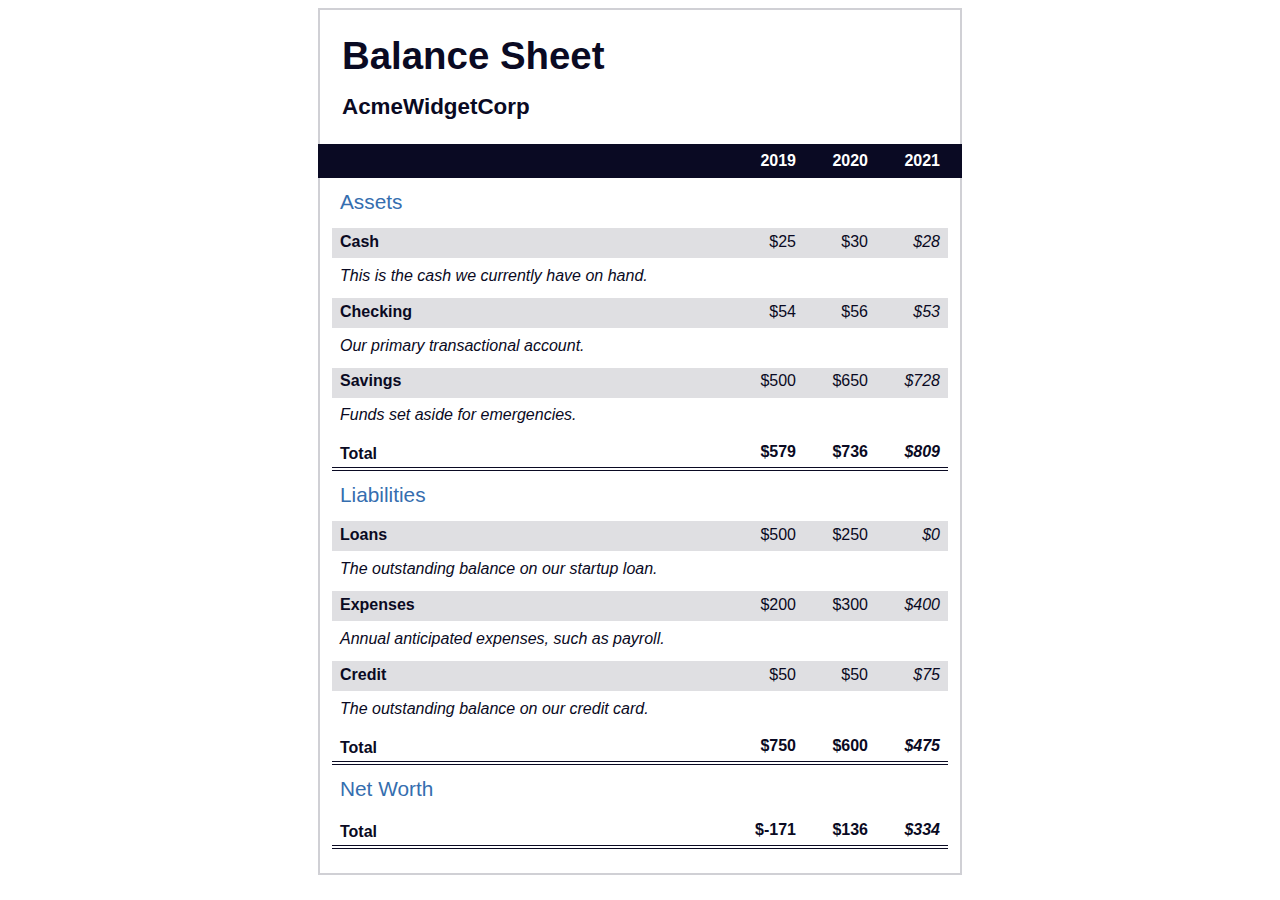
<file: HTML_CSS/Balance Sheet/index.html>
<!DOCTYPE html>
<html lang="en">
  <head>
    <meta charset="UTF-8">
    <meta name="viewport" content="width=device-width, initial-scale=1.0">
    <title>Balance Sheet</title>
    <link rel="stylesheet" href="./styles.css">
  </head>
  <body>
    <main>
      <section>
        <h1>
          <span class="flex">
            <span>AcmeWidgetCorp</span>
            <span>Balance Sheet</span>
          </span>
        </h1>
        <div id="years" aria-hidden="true">
          <span class="year">2019</span>
          <span class="year">2020</span>
          <span class="year">2021</span>
        </div>
        <div class="table-wrap">
          <table>
            <caption>Assets</caption>
            <thead>
              <tr>
                <td></td>
                <th><span class="sr-only year">2019</span></th>
                <th><span class="sr-only year">2020</span></th>
                <th class="current"><span class="sr-only year">2021</span></th>
              </tr>
            </thead>
            <tbody>
              <tr class="data">
                <th>Cash <span class="description">This is the cash we currently have on hand.</span></th>
                <td>$25</td>
                <td>$30</td>
                <td class="current">$28</td>
              </tr>
              <tr class="data">
                <th>Checking <span class="description">Our primary transactional account.</span></th>
                <td>$54</td>
                <td>$56</td>
                <td class="current">$53</td>
              </tr>
              <tr class="data">
                <th>Savings <span class="description">Funds set aside for emergencies.</span></th>
                <td>$500</td>
                <td>$650</td>
                <td class="current">$728</td>
              </tr>
              <tr class="total">
                <th>Total <span class="sr-only">Assets</span></th>
                <td>$579</td>
                <td>$736</td>
                <td class="current">$809</td>
              </tr>
            </tbody>
          </table>
          <table>
            <caption>Liabilities</caption>
            <thead>
              <tr>
              <td></td>
              <th><span class="sr-only">2019</span></th>
              <th><span class="sr-only">2020</span></th>
              <th><span class="sr-only">2021</span></th>
              </tr>
            </thead>
            <tbody>
              <tr class="data">
                <th>Loans <span class="description">The outstanding balance on our startup loan.</span></th>
                <td>$500</td>
                <td>$250</td>
                <td class="current">$0</td>
              </tr>
              <tr class="data">
                <th>Expenses <span class="description">Annual anticipated expenses, such as payroll.</span></th>
                <td>$200</td>
                <td>$300</td>
                <td class="current">$400</td>
              </tr>
              <tr class="data">
                <th>Credit <span class="description">The outstanding balance on our credit card.</span></th>
                <td>$50</td>
                <td>$50</td>
                <td class="current">$75</td>
              </tr>
              <tr class="total">
                <th>Total <span class="sr-only">Liabilities</span></th>
                <td>$750</td>
                <td>$600</td>
                <td class="current">$475</td>
              </tr>
            </tbody>
          </table>
          <table>
            <caption>Net Worth</caption>
            <thead>
              <tr>
              <td></td>
              <th><span class="sr-only">2019</span></th>
              <th><span class="sr-only">2020</span></th>
              <th><span class="sr-only">2021</span></th>
              </tr>
            </thead>
            <tbody>
              <tr class="total">
                <th>Total <span class="sr-only">Net Worth</span></th>
                <td>$-171</td>
                <td>$136</td>
                <td class="current">$334</td>
              </tr>
            </tbody>
          </table>
        </div>
      </section>
    </main>
  </body>
</html>
</file>
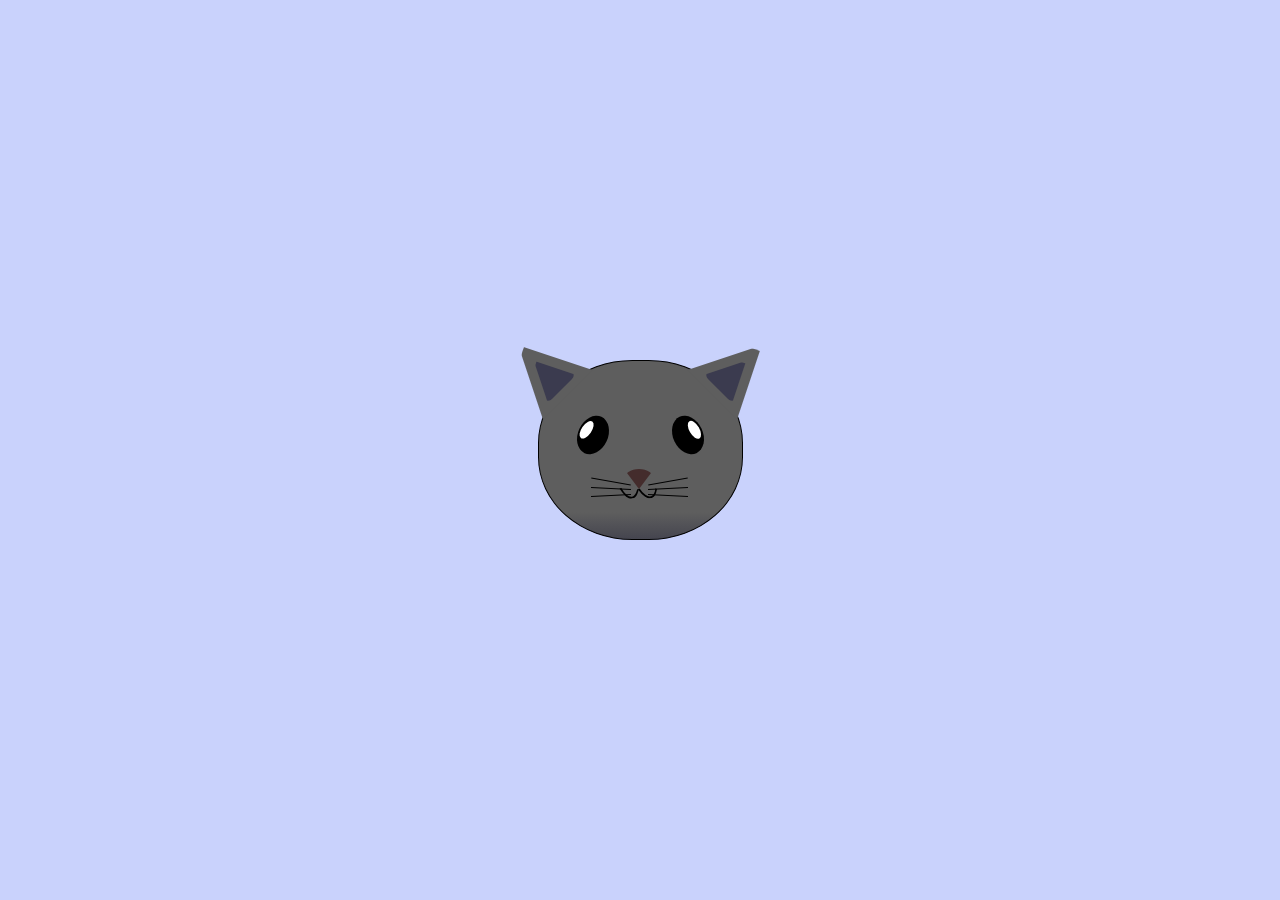
<file: HTML_CSS/Cat Painting/index.html>
<!DOCTYPE html>
<html lang="en">
<head>
    <meta charset="UTF-8">
    <title>fCC Cat Painting</title>
    <link rel="stylesheet" href="./styles.css">
</head>
<body>
    <main>
      <div class="cat-head">
        <div class="cat-ears">
          <div class="cat-left-ear">
            <div class="cat-left-inner-ear"></div>
          </div>
          <div class="cat-right-ear">
            <div class="cat-right-inner-ear"></div>
          </div>
        </div>

        <div class="cat-eyes">
          <div class="cat-left-eye">
            <div class="cat-left-inner-eye"></div>
          </div>
          <div class="cat-right-eye">
            <div class="cat-right-inner-eye"></div>
          </div>
        </div>
        
        <div class="cat-nose"></div>

        <div class="cat-mouth">
          <div class="cat-mouth-line-left"></div>
          <div class="cat-mouth-line-right"></div>
        </div>

        <div class="cat-whiskers">
          <div class="cat-whiskers-left">
            <div class="cat-whisker-left-top"></div>
            <div class="cat-whisker-left-middle"></div>
            <div class="cat-whisker-left-bottom"></div>
          </div>
          <div class="cat-whiskers-right">
            <div class="cat-whisker-right-top"></div>
            <div class="cat-whisker-right-middle"></div>
            <div class="cat-whisker-right-bottom"></div>
          </div>
        </div>

      </div>
    </main>
</body>
</html>
</file>
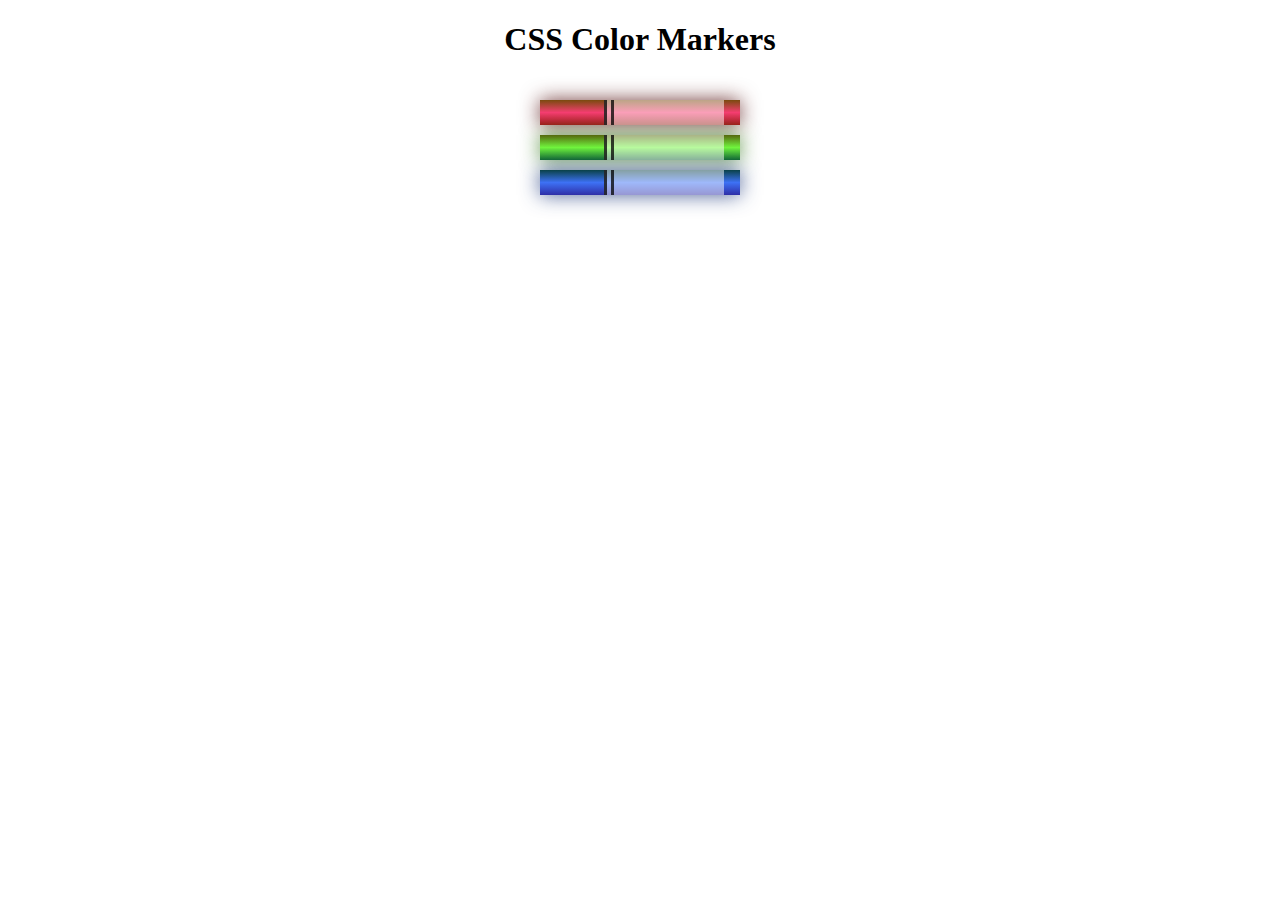
<file: HTML_CSS/Colored Markers/index.html>
<!DOCTYPE html>
<html lang="en">
  <head>
    <meta charset="utf-8">
    <meta name="viewport" content="width=device-width, initial-scale=1.0">
    <title>Colored Markers</title>
    <link rel="stylesheet" href="styles.css">
  </head>
  <body>
    <h1>CSS Color Markers</h1>
    <div class="container">
      <div class="marker red">
        <div class="cap"></div>
        <div class="sleeve"></div>
      </div>
      <div class="marker green">
        <div class="cap"></div>
        <div class="sleeve"></div>
      </div>
      <div class="marker blue">
        <div class="cap"></div>
        <div class="sleeve"></div>
      </div>
    </div>
  </body>
</html>
</file>
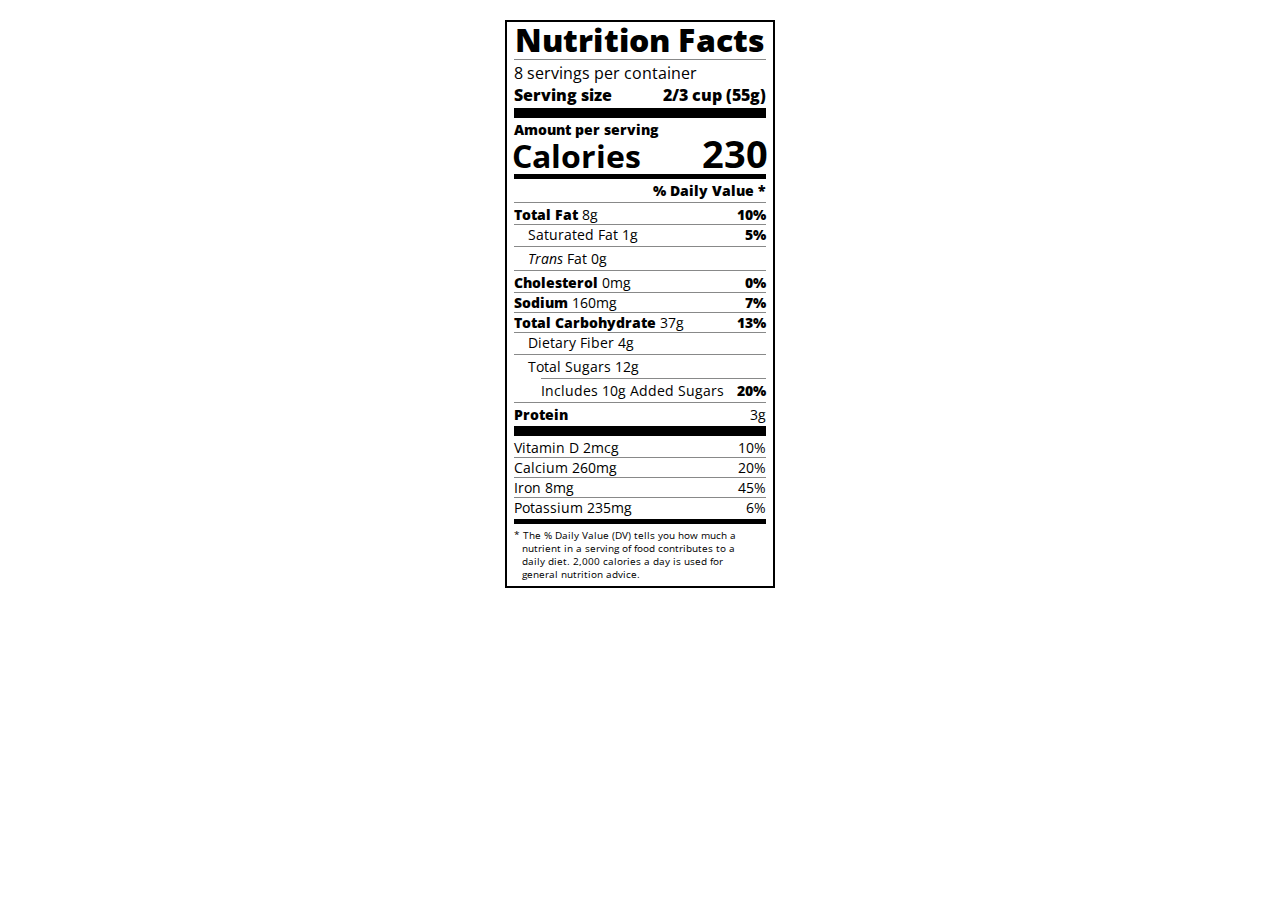
<file: HTML_CSS/Nutrition Label/index.html>
<!DOCTYPE html>
<html lang="en">

<head>
  <meta charset="UTF-8">
  <title>Nutrition Label</title>
  <link href="https://fonts.googleapis.com/css?family=Open+Sans:400,700,800" rel="stylesheet">
  <link href="./styles.css" rel="stylesheet">
</head>

<body>
  <div class="label">
    <header>
      <h1 class="bold">Nutrition Facts</h1>
      <div class="divider"></div>
      <p>8 servings per container</p>
      <p class="bold">Serving size <span>2/3 cup (55g)</span></p>
    </header>
    <div class="divider large"></div>
    <div class="calories-info">
      <div class="left-container">
        <h2 class="bold small-text">Amount per serving</h2>
        <p>Calories</p>
      </div>
      <span>230</span>
    </div>
    <div class="divider medium"></div>
    <div class="daily-value small-text">
      <p class="bold right no-divider">% Daily Value *</p>
      <div class="divider"></div>
      <p><span><span class="bold">Total Fat</span> 8g</span> <span class="bold">10%</span></p>
      <p class="indent no-divider">Saturated Fat 1g <span class="bold">5%</span></p>
      <div class="divider"></div>
      <p class="indent no-divider"><span><i>Trans</i> Fat 0g</span></p>
      <div class="divider"></div>
      <p><span><span class="bold">Cholesterol</span> 0mg</span> <span class="bold">0%</span></p>
      <p><span><span class="bold">Sodium</span> 160mg</span> <span class="bold">7%</span></p>
      <p><span><span class="bold">Total Carbohydrate</span> 37g</span> <span class="bold">13%</span></p>
      <p class="indent no-divider">Dietary Fiber 4g</p>
      <div class="divider"></div>
      <p class="indent no-divider">Total Sugars 12g</p>
      <div class="divider double-indent"></div>
      <p class="double-indent no-divider">Includes 10g Added Sugars <span class="bold">20%</span>
      <div class="divider"></div>
      <p class="no-divider"><span class="bold">Protein</span> 3g</p>
      <div class="divider large"></div>
      <p>Vitamin D 2mcg <span>10%</span></p>
      <p>Calcium 260mg <span>20%</span></p>
      <p>Iron 8mg <span>45%</span></p>
      <p class="no-divider">Potassium 235mg <span>6%</span></p>
    </div>
    <div class="divider medium"></div>
    <p class="note">* The % Daily Value (DV) tells you how much a nutrient in a serving of food contributes to a daily
      diet. 2,000 calories a day is used for general nutrition advice.</p>
  </div>
</body>
</html>
</file>
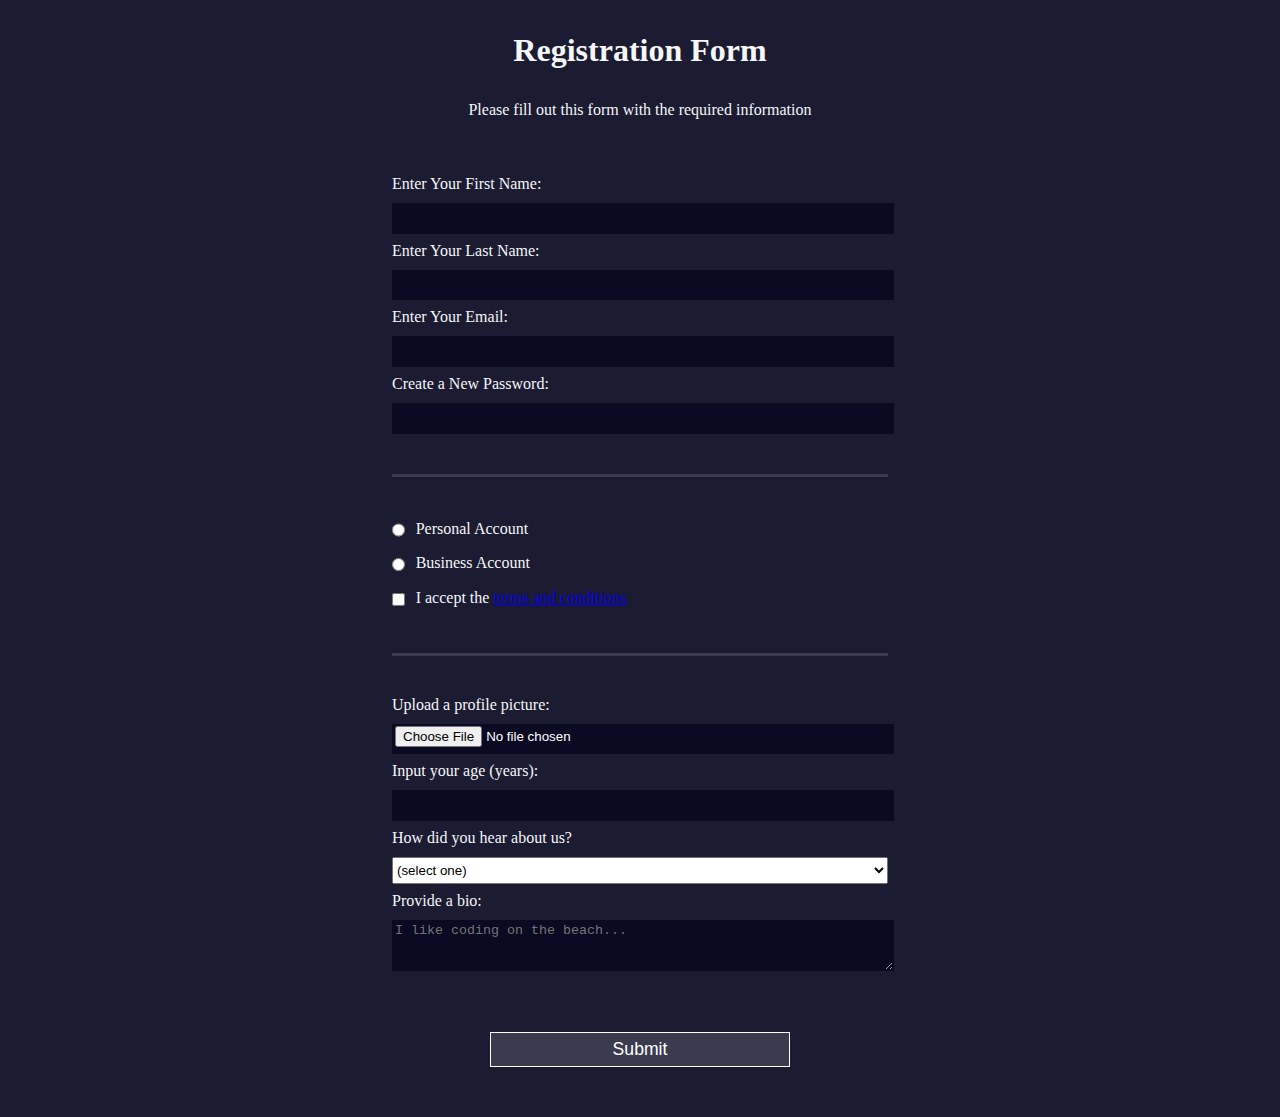
<file: HTML_CSS/Registration Form/index.html>
<!DOCTYPE html>
<html lang="en">
  <head>
    <meta charset="UTF-8">
    <title>Registration Form</title>
    <link rel="stylesheet" href="styles.css" />
  </head>
  <body>
    <h1>Registration Form</h1>
    <p>Please fill out this form with the required information</p>
    <form method="post" action='https://register-demo.freecodecamp.org'>
      <fieldset>
        <label for="first-name">Enter Your First Name: <input id="first-name" name="first-name" type="text" required /></label>
        <label for="last-name">Enter Your Last Name: <input id="last-name" name="last-name" type="text" required /></label>
        <label for="email">Enter Your Email: <input id="email" name="email" type="email" required /></label>
        <label for="new-password">Create a New Password: <input id="new-password" name="new-password" type="password" pattern="[a-z0-5]{8,}" required /></label>
      </fieldset>
      <fieldset>
        <label for="personal-account"><input id="personal-account" type="radio" name="account-type" class="inline" /> Personal Account</label>
        <label for="business-account"><input id="business-account" type="radio" name="account-type" class="inline" /> Business Account</label>
        <label for="terms-and-conditions">
          <input id="terms-and-conditions" type="checkbox" required name="terms-and-conditions" class="inline" /> I accept the <a href="https://www.freecodecamp.org/news/terms-of-service/">terms and conditions</a>
        </label>
      </fieldset>
      <fieldset>
        <label for="profile-picture">Upload a profile picture: <input id="profile-picture" type="file" name="file" /></label>
        <label for="age">Input your age (years): <input id="age" type="number" name="age" min="13" max="120" /></label>
        <label for="referrer">How did you hear about us?
          <select id="referrer" name="referrer">
            <option value="">(select one)</option>
            <option value="1">freeCodeCamp News</option>
            <option value="2">freeCodeCamp YouTube Channel</option>
            <option value="3">freeCodeCamp Forum</option>
            <option value="4">Other</option>
          </select>
        </label>
        <label for="bio">Provide a bio:
          <textarea id="bio" name="bio" rows="3" cols="30" placeholder="I like coding on the beach..."></textarea>
        </label>
      </fieldset>
      <input type="submit" value="Submit" />
    </form>
  </body>
</html>
</file>
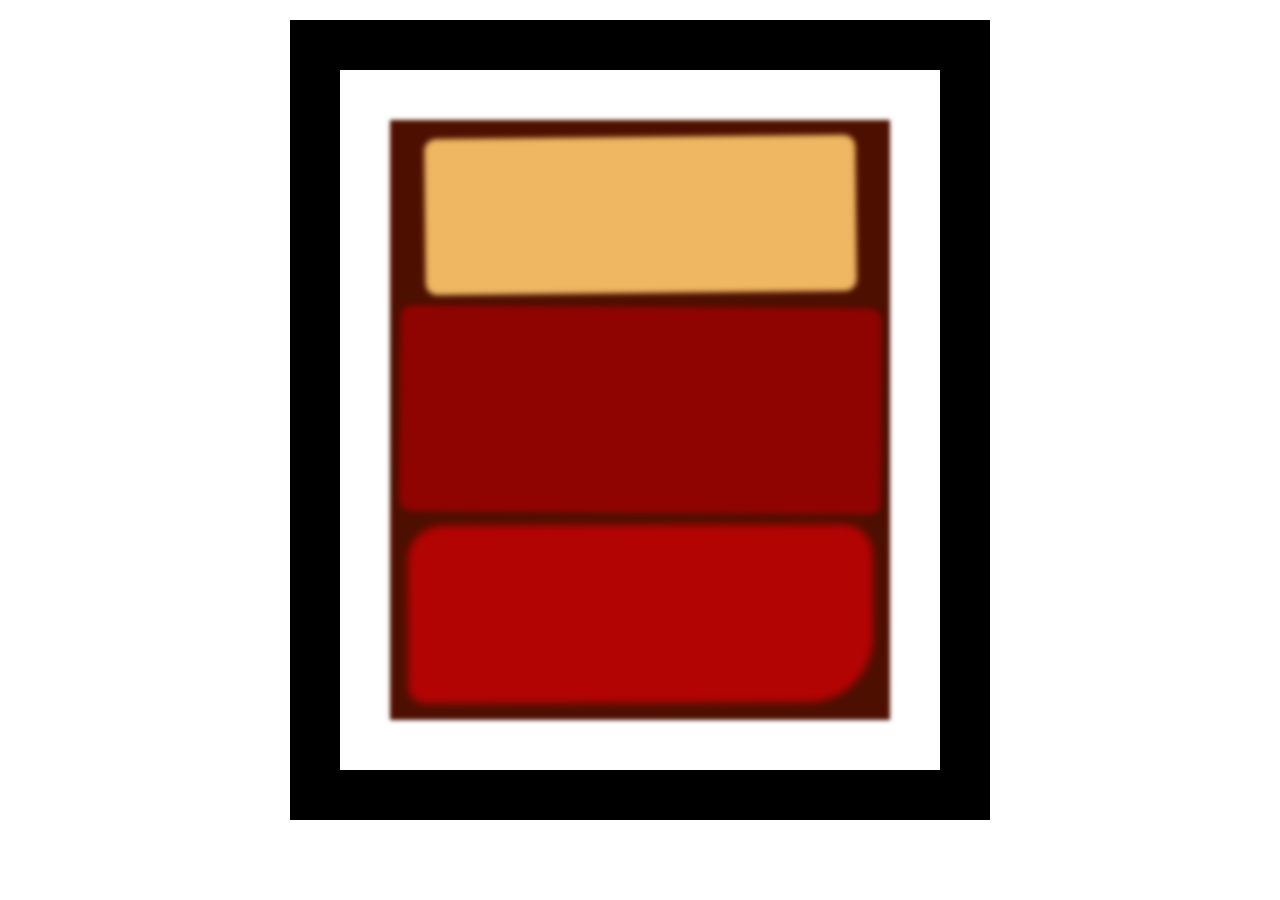
<file: HTML_CSS/Rothko Painting/index.html>
<!DOCTYPE html>
<html lang="en">
  <head>
    <meta charset="UTF-8">
    <title>Rothko Painting</title>
    <link href="./styles.css" rel="stylesheet">
  </head>
  <body>
    <div class="frame">
      <div class="canvas">
        <div class="one"></div>
        <div class="two"></div>
        <div class="three"></div>
      </div>
    </div>
  </body>
</html>
</file>
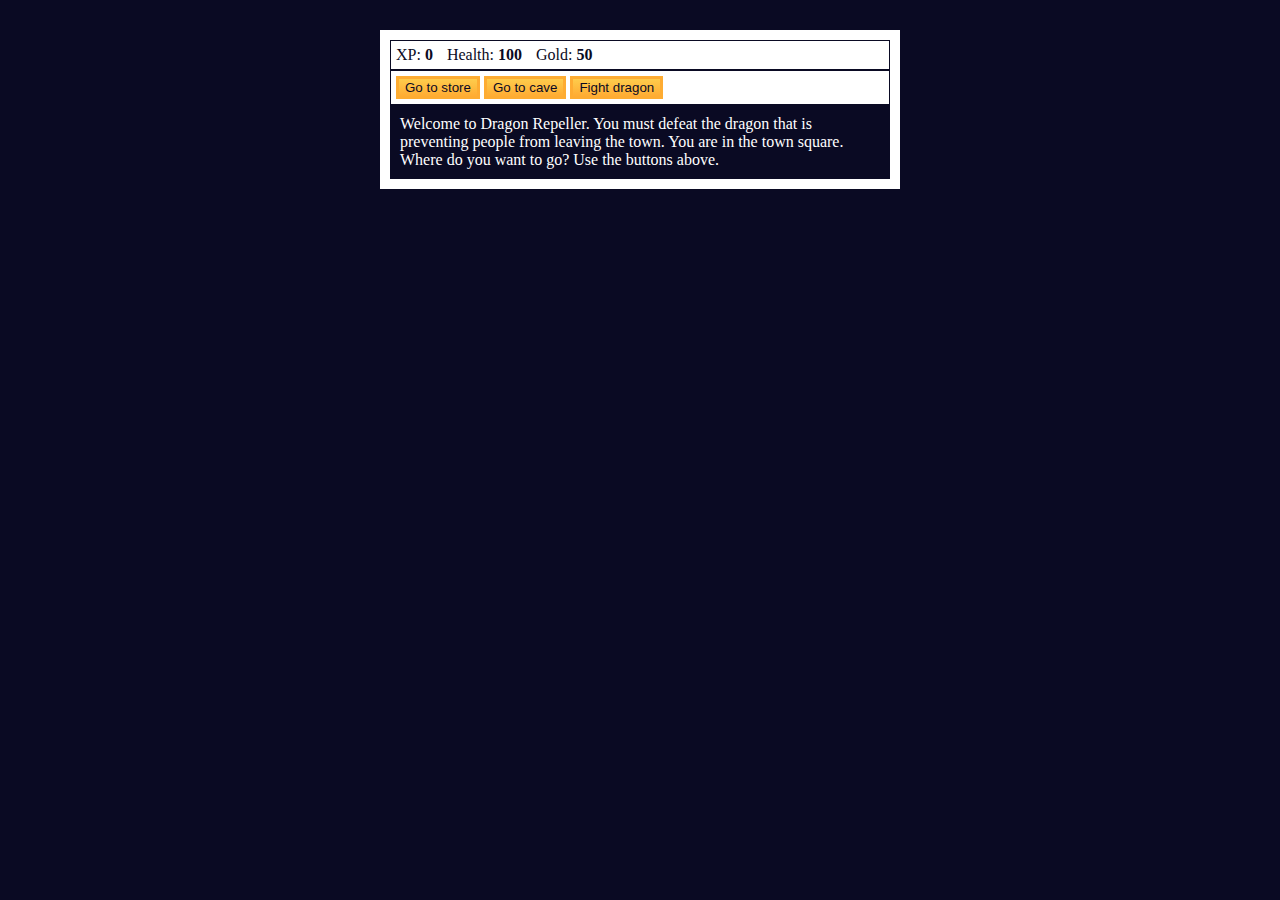
<file: JavaScript/Role-Playing-Game/index.html>
<!DOCTYPE html>
<html lang="en">
  <head>
    <meta charset="utf-8">
    <link rel="stylesheet" href="./styles.css">
    <title>RPG - Dragon Repeller</title>
  </head>
  <body>
    <div id="game">
      <div id="stats">
        <span class="stat">XP: <strong><span id="xpText">0</span></strong></span>
        <span class="stat">Health: <strong><span id="healthText">100</span></strong></span>
        <span class="stat">Gold: <strong><span id="goldText">50</span></strong></span>
      </div>
      <div id="controls">
        <button id="button1">Go to store</button>
        <button id="button2">Go to cave</button>
        <button id="button3">Fight dragon</button>
      </div>
      <div id="monsterStats">
        <span class="stat">Monster Name: <strong><span id="monsterName"></span></strong></span>
        <span class="stat">Health: <strong><span id="monsterHealth"></span></strong></span>
      </div>
      <div id="text">
        Welcome to Dragon Repeller. You must defeat the dragon that is preventing people from leaving the town. You are in the town square. Where do you want to go? Use the buttons above.
      </div>
    </div>
    <script src="./script.js"></script>
  </body>
</html>
</file>
<file: HTML_CSS/Balance Sheet/styles.css>
span[class~="sr-only"] {
    border: 0 !important;
    clip: rect(1px, 1px, 1px, 1px) !important;
    clip-path: inset(50%) !important;
    height: 1px !important;
    width: 1px !important;
    position: absolute !important;
    overflow: hidden !important;
    white-space: nowrap !important;
    padding: 0 !important;
    margin: -1px !important;
  }
  
  html {
    box-sizing: border-box;
  }
  
  body {
    font-family: sans-serif;
    color: #0a0a23;
  }
  
  h1 {
    max-width: 37.25rem;
    margin: 0 auto;
    padding: 1.5rem 1.25rem;
  }
  
  h1 .flex {
    display: flex;
    flex-direction: column-reverse;
    gap: 1rem;
  }
  
  h1 .flex span:first-of-type {
    font-size: 0.7em;
  }
  
  h1 .flex span:last-of-type {
    font-size: 1.2em;
  }
  
  section {
    max-width: 40rem;
    margin: 0 auto;
    border: 2px solid #d0d0d5;
  }
  
  #years {
    display: flex;
    justify-content: flex-end;
    position: sticky;
    z-index: 999;
    top: 0;
    background: #0a0a23;
    color: #fff;
    padding: 0.5rem calc(1.25rem + 2px) 0.5rem 0;
    margin: 0 -2px;
  }
  
  #years span[class] {
    font-weight: bold;
    width: 4.5rem;
    text-align: right;
  }
  
  .table-wrap {
    padding: 0 0.75rem 1.5rem 0.75rem;
  }
  
  table {
    border-collapse: collapse;
    border: 0;
    width: 100%;
    position: relative;
    margin-top: 3rem;
  }
  
  table caption {
    color: #356eaf;
    font-size: 1.3em;
    font-weight: normal;
    position: absolute;
    top: -2.25rem;
    left: 0.5rem;
  }
  
  tbody td {
    width: 100vw;
    min-width: 4rem;
    max-width: 4rem;
  }
  
  tbody th {
    width: calc(100% - 12rem);
  }
  
  tr[class="total"] {
    border-bottom: 4px double #0a0a23;
    font-weight: bold;
  }
  
  tr[class="total"] th {
    text-align: left;
    padding: 0.5rem 0 0.25rem 0.5rem;
  }
  
  tr.total td {
    text-align: right;
    padding: 0 0.25rem;
  }
  
  tr.total td:nth-of-type(3) {
    padding-right: 0.5rem;
  }
  
  tr.total:hover {
    background-color: #99c9ff;
  }
  
  td.current {
    font-style: italic;
  }
  
  tr.data {
    background-image: linear-gradient(to bottom, #dfdfe2 1.845rem, white 1.845rem);
  }
  
  tr.data th {
    text-align: left;
    padding-top: 0.3rem;
    padding-left: 0.5rem;
  }
  
  tr.data th .description {
    display: block;
    font-weight: normal;
    font-style: italic;
    padding: 1rem 0 0.75rem;
    margin-right: -13.5rem;
  }
  
  tr.data td {
    vertical-align: top;
    padding: 0.3rem 0.25rem 0;
    text-align: right;
  }
  
  tr.data td:last-of-type {
    padding-right: 0.5rem;
  }
</file>
<file: HTML_CSS/Cat Painting/styles.css>
* {
    box-sizing: border-box;
  }
  
  body {
    background-color: #c9d2fc;
  }
  
  .cat-head {
    position: absolute;
    right: 0;
    left: 0;
    top: 0;
    bottom: 0;
    margin: auto;
    background: linear-gradient(#5e5e5e 85%, #45454f 100%);
    width: 205px;
    height: 180px;
    border: 1px solid #000;
    border-radius: 46%;
  }
  
  .cat-left-ear {
    position: absolute;
    top: -26px;
    left: -31px;
    z-index: 1;
    border-top-left-radius: 90px;
    border-top-right-radius: 10px;
    transform: rotate(-45deg);
    border-left: 35px solid transparent;
    border-right: 35px solid transparent;
    border-bottom: 70px solid #5e5e5e;
  }
  
  .cat-right-ear {
    position: absolute;
    top: -26px;
    left: 163px;
    z-index: 1;
    transform: rotate(45deg);
    border-top-left-radius: 90px;
    border-top-right-radius: 10px;
    border-left: 35px solid transparent;
    border-right: 35px solid transparent;
    border-bottom: 70px solid #5e5e5e;
  }
  
  .cat-left-inner-ear {
    position: absolute;
    top: 22px;
    left: -20px;
    border-top-left-radius: 90px;
    border-top-right-radius: 10px;
    border-bottom-right-radius: 40%;
    border-bottom-left-radius: 40%;
    border-left: 20px solid transparent;
    border-right: 20px solid transparent;
    border-bottom: 40px solid #3b3b4f;
  }
  
  .cat-right-inner-ear {
    position: absolute;
    top: 22px;
    left: -20px;
    border-top-left-radius: 90px;
    border-top-right-radius: 10px;
    border-bottom-right-radius: 40%;
    border-bottom-left-radius: 40%;
    border-left: 20px solid transparent;
    border-right: 20px solid transparent;
    border-bottom: 40px solid #3b3b4f;
  }
  
  .cat-left-eye {
    position: absolute;
    top: 54px;
    left: 39px;
    border-radius: 60%;
    transform: rotate(25deg);
    width: 30px;
    height: 40px;
    background-color: #000;
  }
  
  .cat-right-eye {
    position: absolute;
    top: 54px;
    left: 134px;
    border-radius: 60%;
    transform: rotate(-25deg);
    width: 30px;
    height: 40px;
    background-color: #000;
  }
  
  .cat-left-inner-eye {
    position: absolute;
    top: 8px;
    left: 2px;
    width: 10px;
    height: 20px;
    transform: rotate(10deg);
    background-color: #fff;
    border-radius: 60%;
  }
  
  .cat-right-inner-eye {
    position: absolute;
    top: 8px;
    left: 18px;
    transform: rotate(-5deg);
    width: 10px;
    height: 20px;
    background-color: #fff;
    border-radius: 60%;
  }
  
  .cat-nose {
    position: absolute;
    top: 108px;
    left: 85px;
    border-top-left-radius: 50%;
    border-bottom-right-radius: 50%;
    border-bottom-left-radius: 50%;
    transform: rotate(180deg);
    border-left: 15px solid transparent;
    border-right: 15px solid transparent;
    border-bottom: 20px solid #442c2c;
  }
  
  .cat-mouth div {
    width: 30px;
    height: 50px;
    border: 2px solid #000;
    border-radius: 190%/190px 150px 0 0;
    border-color: black transparent transparent transparent;
  }
  
  .cat-mouth-line-left {
    position: absolute;
    top: 88px;
    left: 74px;
    transform: rotate(170deg);
  }
  
  .cat-mouth-line-right {
    position: absolute;
    top: 88px;
    left: 91px;
    transform: rotate(165deg);
  }
  
  .cat-whiskers-left div {
    width: 40px;
    height: 1px;
    background-color: #000;
  }
  
  .cat-whiskers-right div {
    width: 40px;
    height: 1px;
    background-color: #000;
  }
  
  .cat-whisker-left-top {
    position: absolute;
    top: 120px;
    left: 52px;
    transform: rotate(10deg);
  }
  
  .cat-whisker-left-middle {
    position: absolute;
    top: 127px;
    left: 52px;
    transform: rotate(3deg);
  }
  
  .cat-whisker-left-bottom {
    position: absolute;
    top: 134px;
    left: 52px;
    transform: rotate(-3deg);
  }
  
  .cat-whisker-right-top {
    position: absolute;
    top: 120px;
    left: 109px;
    transform: rotate(-10deg);
  }
  
  .cat-whisker-right-middle {
    position: absolute;
    top: 127px;
    left: 109px;
    transform: rotate(-3deg);
  }
  
  .cat-whisker-right-bottom {
    position: absolute;
    top: 134px;
    left: 109px;
    transform: rotate(3deg);
  }
</file>
<file: HTML_CSS/Colored Markers/styles.css>
h1 {
    text-align: center;
  }
  
  .container {
    background-color: rgb(255, 255, 255);
    padding: 10px 0;
  }
  
  .marker {
    width: 200px;
    height: 25px;
    margin: 10px auto;
  }
  
  .cap {
    width: 60px;
    height: 25px;
  }
  
  .sleeve {
    width: 110px;
    height: 25px;
    background-color: rgba(255, 255, 255, 0.5);
    border-left: 10px double rgba(0, 0, 0, 0.75);
  }
  
  .cap, .sleeve {
    display: inline-block;
  }
  
  .red {
    background: linear-gradient(rgb(122, 74, 14), rgb(245, 62, 113), rgb(162, 27, 27));
    box-shadow: 0 0 20px 0 rgba(83, 14, 14, 0.8);
  }
  
  .green {
    background: linear-gradient(#55680D, #71F53E, #116C31);
    box-shadow: 0 0 20px 0 #3B7E20CC;
  }
  
  .blue {
    background: linear-gradient(hsl(186, 76%, 16%), hsl(223, 90%, 60%), hsl(240, 56%, 42%));
    box-shadow: 0 0 20px 0 hsla(223, 59%, 31%, 0.8);
  }
</file>
<file: HTML_CSS/Nutrition Label/styles.css>
* {
    box-sizing: border-box;
  }
  
  html {
    font-size: 16px;
  }
  
  body {
    font-family: 'Open Sans', sans-serif;
  }
  
  .label {
    border: 2px solid black;
    width: 270px;
    margin: 20px auto;
    padding: 0 7px;
  }
  
  header h1 {
    text-align: center;
    margin: -4px 0;
    letter-spacing: 0.15px
  }
  
  p {
    margin: 0;
    display: flex;
    justify-content: space-between;
  }
  
  .divider {
    border-bottom: 1px solid #888989;
    margin: 2px 0;
  }
  
  .bold {
    font-weight: 800;
  }
  
  .large {
    height: 10px;
  }
  
  .large, .medium {
    background-color: black;
    border: 0;
  }
  
  .medium {
    height: 5px;
  }
  
  .small-text {
    font-size: 0.85rem;
  }
  
  
  .calories-info {
    display: flex;
    justify-content: space-between;
    align-items: flex-end;
  }
  
  .calories-info h2 {
    margin: 0;
  }
  
  .left-container p {
    margin: -5px -2px;
    font-size: 2em;
    font-weight: 700;
  }
  
  .calories-info span {
    margin: -7px -2px;
    font-size: 2.4em;
    font-weight: 700;
  }
  
  .right {
    justify-content: flex-end;
  }
  
  .indent {
    margin-left: 1em;
  }
  
  .double-indent {
    margin-left: 2em;
  }
  
  .daily-value p:not(.no-divider) {
    border-bottom: 1px solid #888989;
  }
  
  .note {
    font-size: 0.6rem;
    margin: 5px 0;
    padding: 0 8px;
    text-indent: -8px;
  }
</file>
<file: HTML_CSS/Registration Form/styles.css>
body {
    width: 100%;
    height: 100vh;
    margin: 0;
    background-color: #1b1b32;
    color: #f5f6f7;
    font-family: Tahoma;
    font-size: 16px;
  }
  
  h1, p {
    margin: 1em auto;
    text-align: center;
  }
  
  form {
    width: 60vw;
    max-width: 500px;
    min-width: 300px;
    margin: 0 auto;
    padding-bottom: 2em;
  }
  
  fieldset {
    border: none;
    padding: 2rem 0;
    border-bottom: 3px solid #3b3b4f;
  }
  
  fieldset:last-of-type {
    border-bottom: none;
  }
  
  label {
    display: block;
    margin: 0.5rem 0;
  }
  
  input,
  textarea,
  select {
    margin: 10px 0 0 0;
    width: 100%;
    min-height: 2em;
  }
  
  input, textarea {
    background-color: #0a0a23;
    border: 1px solid #0a0a23;
    color: #ffffff;
  }
  
  .inline {
    width: unset;
    margin: 0 0.5em 0 0;
    vertical-align: middle;
  }
  
  input[type="submit"] {
    display: block;
    width: 60%;
    margin: 1em auto;
    height: 2em;
    font-size: 1.1rem;
    background-color: #3b3b4f;
    border-color: white;
    min-width: 300px;
  }
  
  input[type="file"] {
    padding: 1px 2px;
  }
</file>
<file: HTML_CSS/Rothko Painting/styles.css>
.canvas {
    width: 500px;
    height: 600px;
    background-color: #4d0f00;
    overflow: hidden;
    filter: blur(2px);
  }
  
  .frame {
    border: 50px solid black;
    width: 500px;
    padding: 50px;
    margin: 20px auto;
  }
  
  .one {
    width: 425px;
    height: 150px;
    background-color: #efb762;
    margin: 20px auto;
    box-shadow: 0 0 3px 3px #efb762;
    border-radius: 9px;
    transform: rotate(-0.6deg);
  }
  
  .two {
    width: 475px;
    height: 200px;
    background-color: #8f0401;
    margin: 0 auto 20px;
    box-shadow: 0 0 3px 3px #8f0401;
    border-radius: 8px 10px;
    transform: rotate(0.4deg);
  }
  
  .one, .two {
    filter: blur(1px);
  }
  
  .three {
    width: 91%;
    height: 28%;
    background-color: #b20403;
    margin: auto;
    filter: blur(2px);
    box-shadow: 0 0 5px 5px #b20403;
    border-radius: 30px 25px 60px 12px;
  transform: rotate(-0.2deg);
  }
</file>
<file: JavaScript/Role-Playing-Game/styles.css>
body {
    background-color: #0a0a23;
  }
  
  #text {
    background-color: #0a0a23;
    color: #ffffff;
    padding: 10px;
  }
  
  #game {
    max-width: 500px;
    max-height: 400px;
    background-color: #ffffff;
    color: #ffffff;
    margin: 30px auto 0px;
    padding: 10px;
  }
  
  #controls,
  #stats {
    border: 1px solid #0a0a23;
    padding: 5px;
    color: #0a0a23;
  }
  
  #monsterStats {
    display: none;
    border: 1px solid #0a0a23;
    padding: 5px;
    color: #ffffff;
    background-color: #c70d0d;
  }
  
  .stat {
    padding-right: 10px;
  }
  
  button {
    cursor: pointer;
    color: #0a0a23;
    background-color: #feac32;
    background-image: linear-gradient(#fecc4c, #ffac33);
    border: 3px solid #feac32;
  }
</file>
